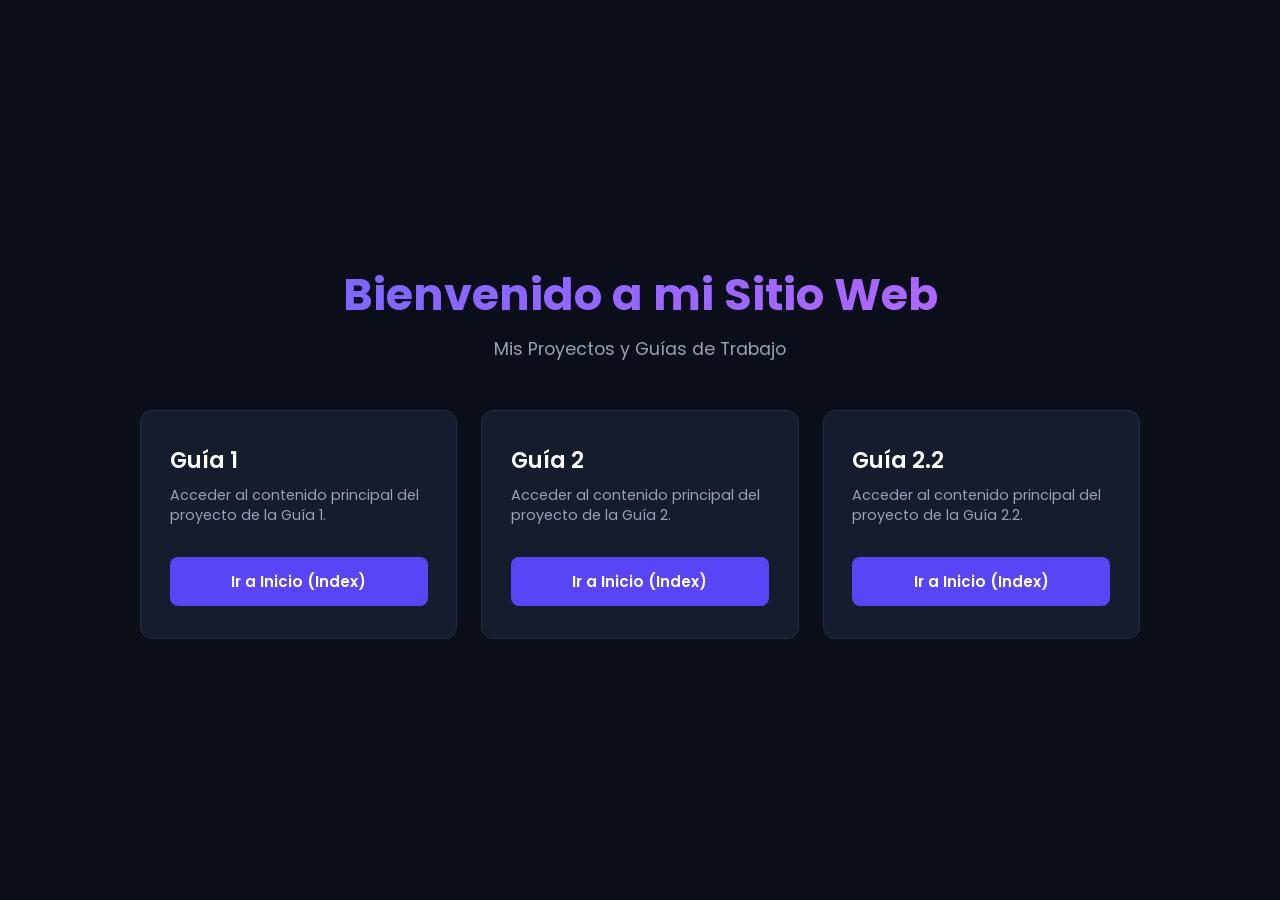
<file: index.html>
<!DOCTYPE html>
<html lang="es">
<head>
  <meta charset="UTF-8">
  <meta name="viewport" content="width=device-width, initial-scale=1.0">
  <title>Mi Portafolio de Proyectos</title>
  <!-- Fuente Google Fonts Poppins -->
  <link rel="preconnect" href="https://fonts.googleapis.com">
  <link rel="preconnect" href="https://fonts.gstatic.com" crossorigin>
  <link href="https://fonts.googleapis.com/css2?family=Poppins:wght@300;400;600;700&display=swap" rel="stylesheet">
  
  <style>
    :root {
      --primary-color: #5846f6;
      --primary-hover: #4535d9;
      --bg-color: #0b0f19;
      --card-bg: #151c2e;
      --text-color: #f8fafc;
      --text-muted: #94a3b8;
      --border-color: #232d45;
    }

    * {
      box-sizing: border-box;
      margin: 0;
      padding: 0;
      font-family: 'Poppins', sans-serif;
    }

    body {
      background-color: var(--bg-color);
      color: var(--text-color);
      min-height: 100vh;
      display: flex;
      flex-direction: column;
      align-items: center;
      justify-content: center;
      padding: 2rem 1rem;
    }

    header {
      text-align: center;
      margin-bottom: 3rem;
    }

    header h1 {
      font-size: 2.8rem;
      font-weight: 700;
      background: linear-gradient(135deg, #7c66ff, #b266ff);
      -webkit-background-clip: text;
      -webkit-text-fill-color: transparent;
      margin-bottom: 0.5rem;
    }

    header p {
      color: var(--text-muted);
      font-size: 1.1rem;
    }

    .container {
      width: 100%;
      max-width: 1000px;
      display: grid;
      grid-template-columns: repeat(auto-fit, minmax(260px, 1fr));
      gap: 1.5rem;
    }

    .card {
      background-color: var(--card-bg);
      border: 1px solid var(--border-color);
      border-radius: 12px;
      padding: 2rem 1.8rem;
      transition: all 0.3s ease;
      display: flex;
      flex-direction: column;
      justify-content: space-between;
      height: 100%;
    }

    .card:hover {
      transform: translateY(-5px);
      box-shadow: 0 8px 25px rgba(88, 70, 246, 0.25);
      border-color: var(--primary-color);
    }

    .card-title {
      font-size: 1.4rem;
      font-weight: 600;
      margin-bottom: 0.5rem;
      color: #ffffff;
    }

    .card-desc {
      font-size: 0.9rem;
      color: var(--text-muted);
      margin-bottom: 2rem;
      line-height: 1.4;
    }

    .btn {
      display: block;
      text-align: center;
      text-decoration: none;
      padding: 0.8rem 1rem;
      border-radius: 8px;
      font-weight: 600;
      font-size: 0.95rem;
      transition: all 0.2s ease;
      background-color: var(--primary-color);
      color: #ffffff;
    }

    .btn:hover {
      background-color: var(--primary-hover);
    }
  </style>
</head>
<body>

  <header>
    <h1>Bienvenido a mi Sitio Web</h1>
    <p>Mis Proyectos y Guías de Trabajo</p>
  </header>

  <main class="container">
    <!-- Tarjeta Guía 1 -->
    <div class="card">
      <div>
        <h2 class="card-title">Guía 1</h2>
        <p class="card-desc">Acceder al contenido principal del proyecto de la Guía 1.</p>
      </div>
      <a href="Guia 1/index.html" class="btn">Ir a Inicio (Index)</a>
    </div>

    <!-- Tarjeta Guía 2 -->
    <div class="card">
      <div>
        <h2 class="card-title">Guía 2</h2>
        <p class="card-desc">Acceder al contenido principal del proyecto de la Guía 2.</p>
      </div>
      <a href="Guia 2/index.html" class="btn">Ir a Inicio (Index)</a>
    </div>

    <!-- Tarjeta Guía 2.2 -->
    <div class="card">
      <div>
        <h2 class="card-title">Guía 2.2</h2>
        <p class="card-desc">Acceder al contenido principal del proyecto de la Guía 2.2.</p>
      </div>
      <a href="Guia 2.2/index.html" class="btn">Ir a Inicio (Index)</a>
    </div>
  </main>

</body>
</html>
</file>
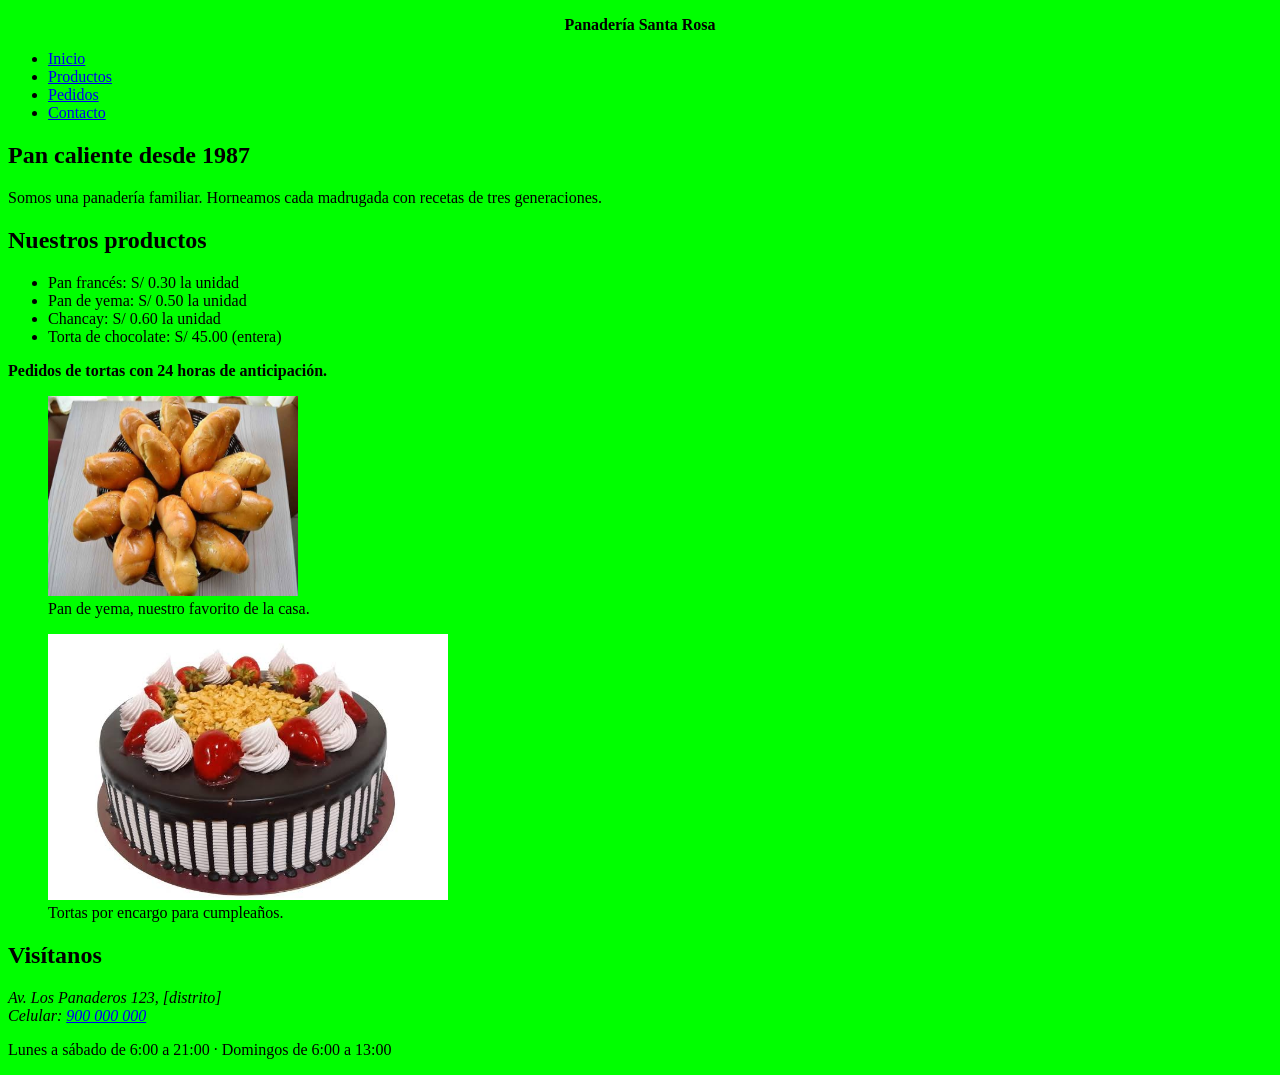
<file: Guia 1/index.html>
<!DOCTYPE html>
<html lang="en">
<head>
    <meta charset="UTF-8">
    <meta name="viewport" content="width=device-width, initial-scale=1.0">
    <title>Panadería Santa Rosa | Pan caliente todos los días</title>
</head>
<body bgcolor="#00FF00">
    <header>
        <p align="center"><strong>Panadería Santa Rosa</strong></p>
        <nav>
            <ul>
                <li><a href="index.html">Inicio</a></li>
                <li><a href="#productos">Productos</a></li>
                <li><a href="pedidos.html">Pedidos</a></li>
                <li><a href="#contacto">Contacto</a></li>
            </ul>
        </nav>
    </header>
    <main>
        <section>
            <h1>Pan caliente desde 1987</h1>
            <p>Somos una panadería familiar. Horneamos cada madrugada con recetas de tres generaciones.</p>
        </section>
        <section id="productos">
            <h2>Nuestros productos</h2>
            <ul>
                <li>Pan francés: S/ 0.30 la unidad</li>
                <li>Pan de yema: S/ 0.50 la unidad</li>
                <li>Chancay: S/ 0.60 la unidad</li>
                <li>Torta de chocolate: S/ 45.00 (entera)</li>
            </ul>
            <p><strong>Pedidos de tortas con 24 horas de anticipación.</strong></p>
            <figure>
                <img src="img/pan-yema.jpg" alt="Canasta de panes de yema dorados recién horneados" width="250" height="200">
                <figcaption>Pan de yema, nuestro favorito de la casa.</figcaption>
            </figure>
            <figure>
                <img src="img/tortas.jpg" alt="Torta de chocolate de dos pisos decorada con fresas" width="400">
                <figcaption>Tortas por encargo para cumpleaños.</figcaption>
            </figure>
        </section>
    </main>
    <footer id="contacto">
        <h2>Visítanos</h2>
        <address>
            Av. Los Panaderos 123, [distrito]<br>
            Celular: <a href="tel:+51900000000">900 000 000</a>
        </address>
        <p>Lunes a sábado de 6:00 a 21:00 · Domingos de 6:00 a 13:00</p>
    </footer>
</body>
</html>
</file>
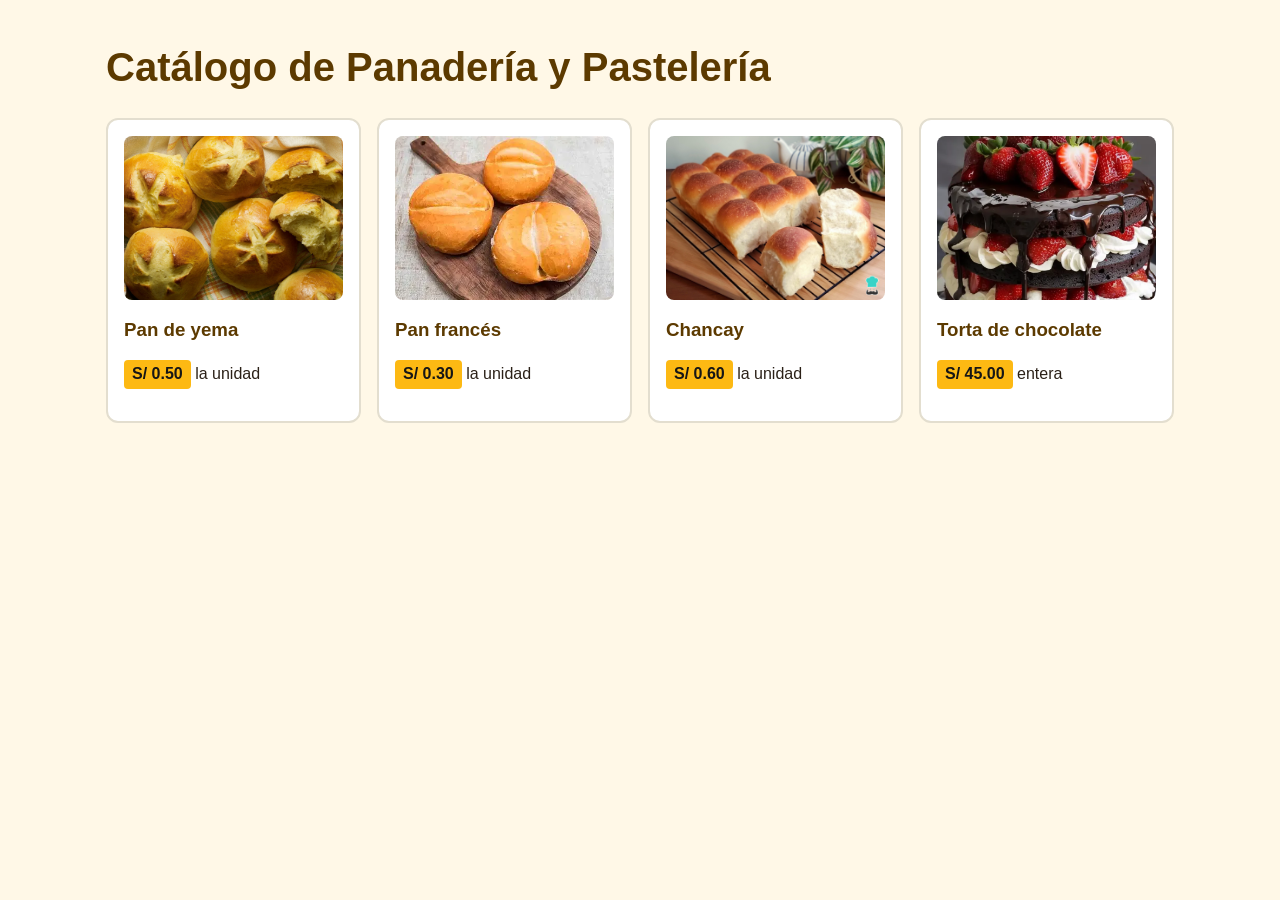
<file: Guia 2/index.html>
<!DOCTYPE html>
<html lang="es">

<head>
    <meta charset="UTF-8">
    <meta name="viewport" content="width=device-width, initial-scale=1.0">
    <title>Catálogo de Panadería y Pastelería</title>
    <link rel="stylesheet" href="styloos/estilos.css">
</head>

<body>
    <main>
        <h1>Catálogo de Panadería y Pastelería</h1>

        <section class="catalogo">
            <article class="producto">
                <img src="img/pan-de-yema.jpg" alt="Pan de yema">
                <h3>Pan de yema</h3>
                <p><span class="precio">S/ 0.50</span> la unidad</p>
            </article>

            <article class="producto">
                <img src="img/frances.jpg" alt="Pan francés">
                <h3>Pan francés</h3>
                <p><span class="precio">S/ 0.30</span> la unidad</p>
            </article>

            <article class="producto">
                <img src="img/chancay.jpg" alt="Chancay">
                <h3>Chancay</h3>
                <p><span class="precio">S/ 0.60</span> la unidad</p>
            </article>

            <article class="producto">
                <img src="img/tortadechoocoolate.jpg" alt="Torta de chocolate">
                <h3>Torta de chocolate</h3>
                <p><span class="precio">S/ 45.00</span> entera</p>
            </article>
        </section>
    </main>
</body>

</html>
</file>
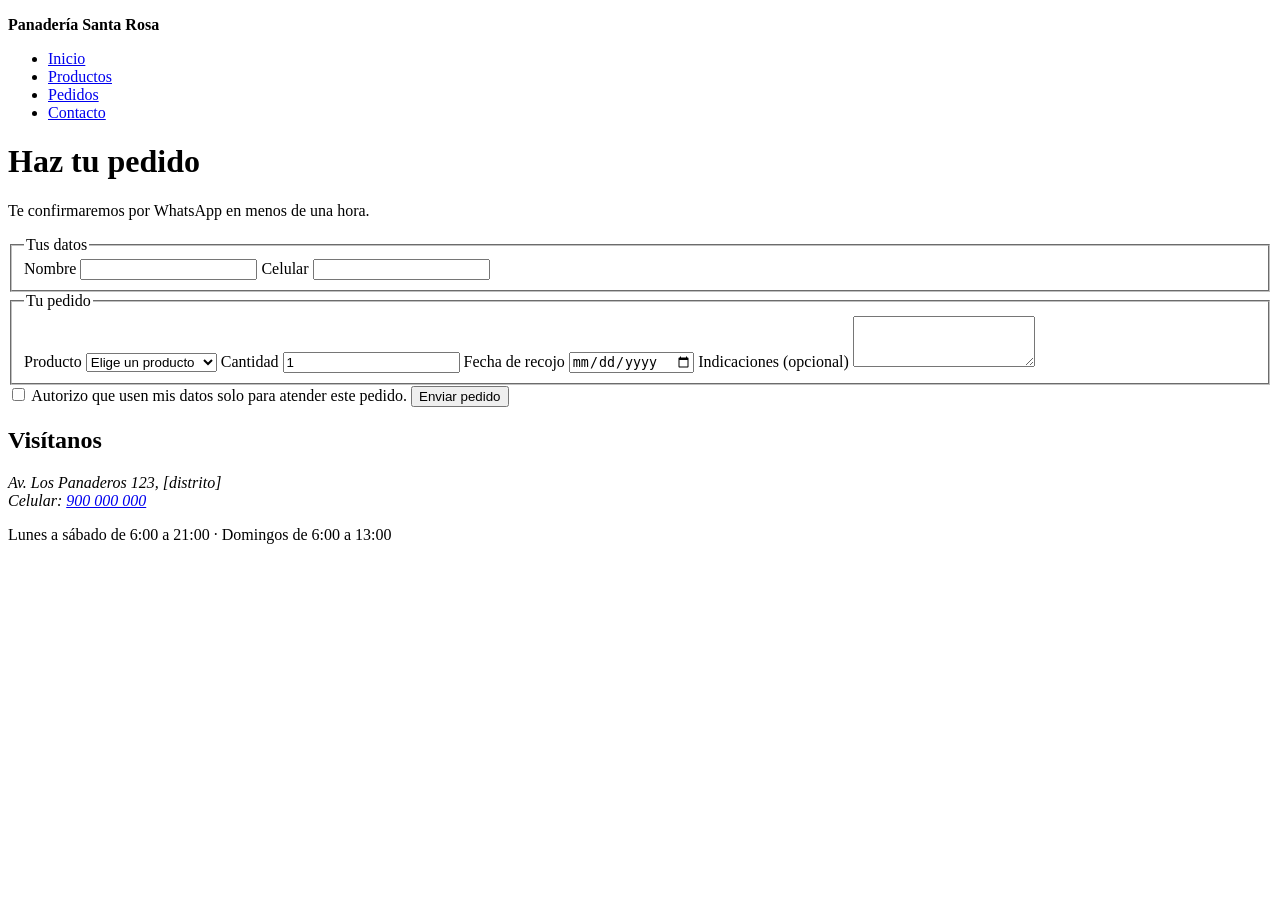
<file: Guia 1/pedidos.html>
<!DOCTYPE html>
<html lang="en">
<head>
    <meta charset="UTF-8">
    <meta name="viewport" content="width=device-width, initial-scale=1.0">
    <title>Pedidos | Panadería Santa Rosa</title>
</head>
<body>
    <header>
        <p><strong>Panadería Santa Rosa</strong></p>
        <nav>
            <ul>
                <li><a href="index.html">Inicio</a></li>
                <li><a href="#productos">Productos</a></li>
                <li><a href="pedidos.html">Pedidos</a></li>
                <li><a href="#contacto">Contacto</a></li>
            </ul>
        </nav>
    </header>
    <main>
        <h1>Haz tu pedido</h1>
        <p>Te confirmaremos por WhatsApp en menos de una hora.</p>
        <form action="#">
            <fieldset>
                <legend>Tus datos</legend>
                <label for="nombre">Nombre</label>
                <input type="text" id="nombre" name="nombre" required>
                <label for="celular">Celular</label>
                <input type="tel" id="celular" name="celular" required>
            </fieldset>
            <fieldset>
                <legend>Tu pedido</legend>
                <label for="producto">Producto</label>
                <select id="producto" name="producto" required>
                    <option value="">Elige un producto</option>
                    <option>Pan francés</option>
                    <option>Pan de yema</option>
                    <option>Chancay</option>
                    <option>Torta de chocolate</option>
                </select>
                <label for="cantidad">Cantidad</label>
                <input type="number" id="cantidad" name="cantidad" min="1" value="1" required>
                <label for="fecha">Fecha de recojo</label>
                <input type="date" id="fecha" name="fecha" required>
                <label for="notas">Indicaciones (opcional)</label>
                <textarea id="notas" name="notas" rows="3"></textarea>
            </fieldset>
            <input type="checkbox" id="consentimiento" name="consentimiento" required>
            <label for="consentimiento">Autorizo que usen mis datos solo para atender este pedido.</label>
            <button type="submit">Enviar pedido</button>
        </form>
    </main>
    <footer id="contacto">
        <h2>Visítanos</h2>
        <address>
            Av. Los Panaderos 123, [distrito]<br>
            Celular: <a href="tel:+51900000000">900 000 000</a>
        </address>
        <p>Lunes a sábado de 6:00 a 21:00 · Domingos de 6:00 a 13:00</p>
    </footer>
</body>
</html>
</file>
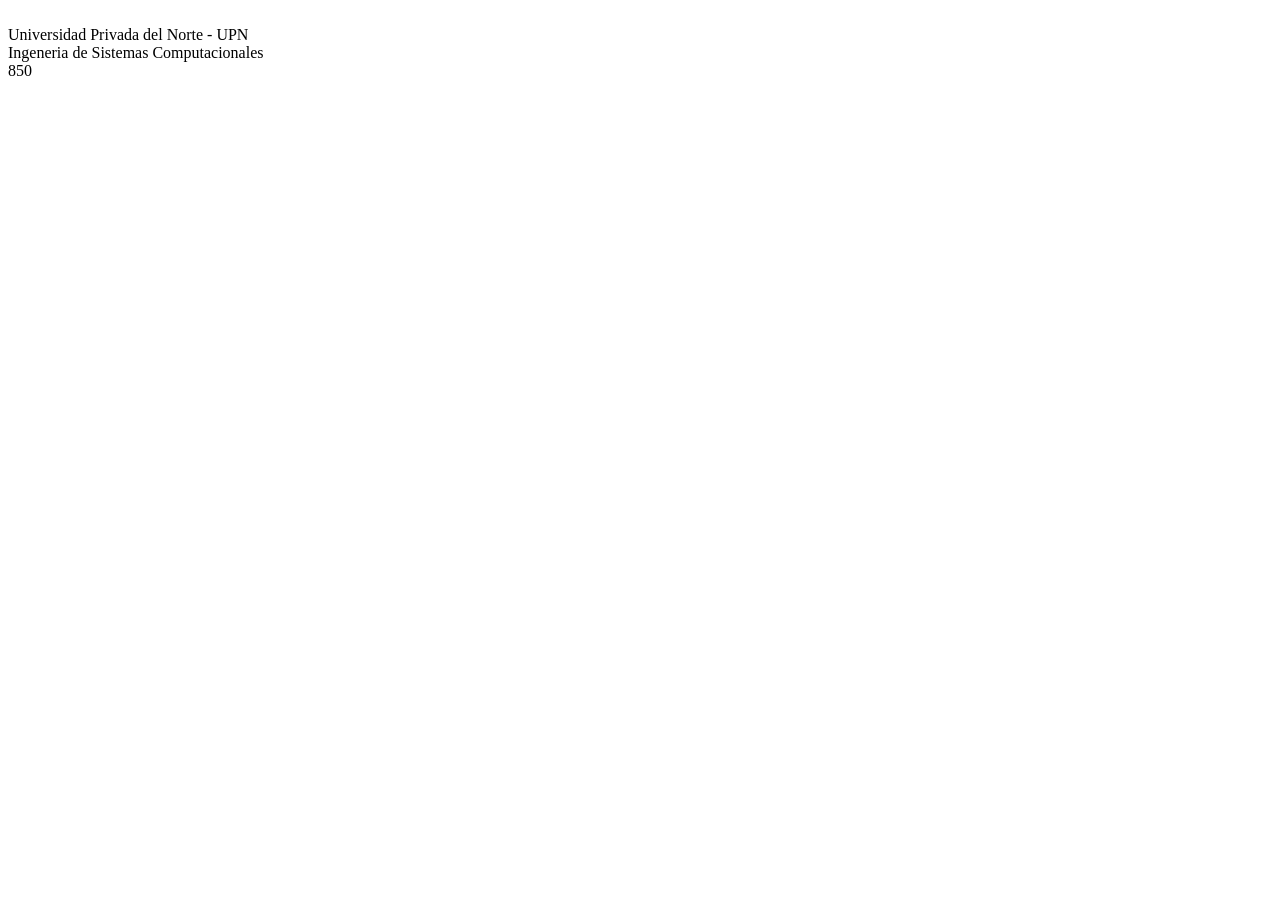
<file: semana333/scritp2.html>
<!DOCTYPE html>
<html lang="en">
<head>
    <meta charset="UTF-8">
    <meta name="viewport" content="width=device-width, initial-scale=1.0">
    <title>JavaScript</title>
</head>
<body>
    <script>
        const EMPRESA ='Universidad Privada del Norte - UPN';
        const FACULTAD = 'Ingeneria de Sistemas Computacionales';
        let pension = 850;
        document.writeln("<br>" + EMPRESA)
        document.writeln("<br>" + FACULTAD)
        document.writeln("<br>" + pension)
    </script>
</body>
</html>
</file>
<file: Guia 2/styloos/estilos.css>
/* ===== 1. Base ===== */
*,
*::before,
*::after {
    box-sizing: border-box;
}

:root {
    --cafe: #5C3A00;
    /* marca: café */
    --amarillo: #FDB913;
    /* marca: pan de yema */
    --crema: #FFF8E7;
    /* fondo */
    --texto: #2B2118;
    /* texto principal */
}

body {
    margin: 0;
    font-family: Arial, Helvetica, sans-serif;
    font-size: 1rem;
    line-height: 1.5;
    color: var(--texto);
    background: var(--crema);
}

img {
    max-width: 100%;
    height: auto;
    display: block;
}

main,
footer {
    max-width: 1100px;
    margin: 0 auto;
    padding: 1rem;
}

/* ===== 2. Tipografía ===== */
h1,
h2,
h3 {
    color: var(--cafe);
    line-height: 1.2;
}

h1 {
    font-size: 2rem;
}

h2 {
    font-size: 1.5rem;
}

.precio {
    display: inline-block;
    background: var(--amarillo);
    color: #161616;
    font-weight: bold;
    padding: 0.15rem 0.5rem;
    border-radius: 4px;
}

/* ===== 3. Encabezado y menú ===== */
header {
    display: flex;
    flex-wrap: wrap;
    justify-content: space-between;
    align-items: center;
    gap: 0.5rem 1rem;
    padding: 0.75rem 1rem;
    background: var(--cafe);
    color: var(--crema);
}

header p {
    margin: 0;
    font-size: 1.25rem;
}

nav ul {
    display: flex;
    flex-wrap: wrap;
    gap: 0.5rem;
    list-style: none;
    margin: 0;
    padding: 0;
}

nav a {
    display: inline-block;
    padding: 0.5rem 0.75rem;
    color: var(--crema);
    text-decoration: none;
    border: 2px solid var(--crema);
    border-radius: 999px;
}

nav a:hover {
    background: var(--amarillo);
    color: #161616;
}

/* ===== 4. Catálogo ===== */
.catalogo {
    display: grid;
    gap: 1rem;
}

.producto {
    background: #FFFFFF;
    border: 2px solid #E3DECF;
    border-radius: 12px;
    padding: 1rem;
}

.producto img {
    border-radius: 8px;
    aspect-ratio: 4 / 3;
    object-fit: cover;
}

/* ===== 5. Responsividad (mobile first) ===== */
@media (min-width: 600px) {
    .catalogo {
        grid-template-columns: repeat(2, 1fr);
    }
}

@media (min-width: 1000px) {
    .catalogo {
        grid-template-columns: repeat(4, 1fr);
    }

    h1 {
        font-size: 2.5rem;
    }
}

/* ===== 6. Accesibilidad ===== */
a:focus-visible,
input:focus-visible,
select:focus-visible,
textarea:focus-visible,
button:focus-visible {
    outline: 3px solid #161616;
    outline-offset: 2px;
}

header a:focus-visible {
    outline-color: var(--amarillo);
}

/* Formulario */
form {
    display: grid;
    gap: 0.75rem;
    max-width: 32rem;
}

fieldset {
    display: grid;
    gap: 0.5rem;
    border: 2px solid #E3DECF;
    border-radius: 8px;
}

label {
    font-weight: bold;
}

input,
select,
textarea,
button {
    font: inherit;
    width: 100%;
    padding: 0.6rem;
    border: 2px solid var(--cafe);
    border-radius: 6px;
}

input[type="checkbox"] {
    width: auto;
}

button {
    min-height: 44px;
    background: var(--cafe);
    color: var(--crema);
    font-weight: bold;
    cursor: pointer;
}

/* Respeta a quien desactiva las animaciones */
@media (prefers-reduced-motion: reduce) {
    * {
        transition: none !important;
        animation: none !important;
    }
}
</file>
